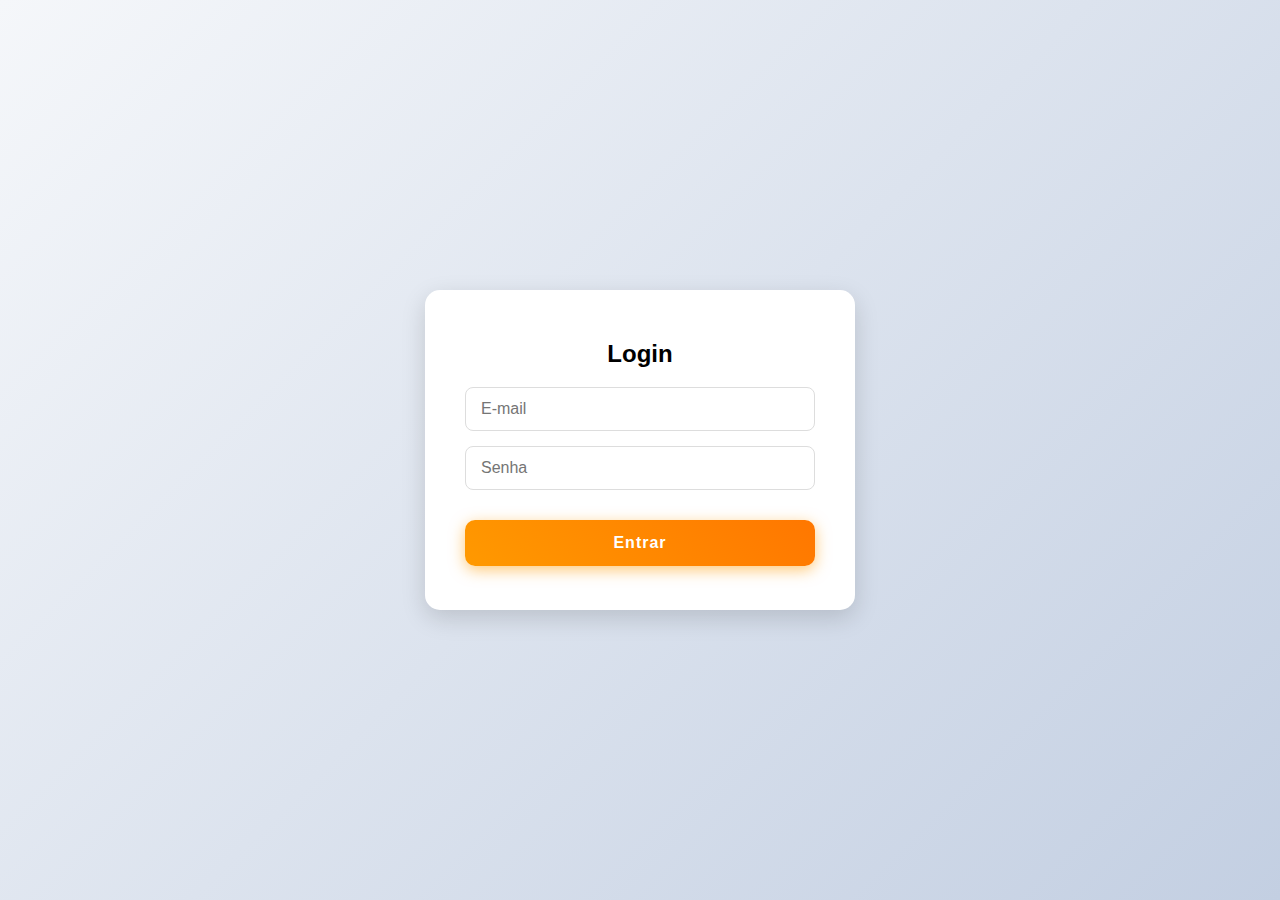
<file: index.html>
<!DOCTYPE html>
<html lang="pt-BR">
<head>
  <meta charset="UTF-8">
  <title>Login</title>
  <link rel="stylesheet" href="style.css">
</head>
<body>
  <div class="login-container">
    <h2>Login</h2>
    <form id="loginForm">
      <input type="email" id="email" placeholder="E-mail" required>
      <input type="password" id="senha" placeholder="Senha" required>
      <button type="submit">Entrar</button>
      <p id="mensagemErro" class="erro"></p>
    </form>
  </div>
  <script type="module" src="login.js"></script>
</body>
</html>
</file>
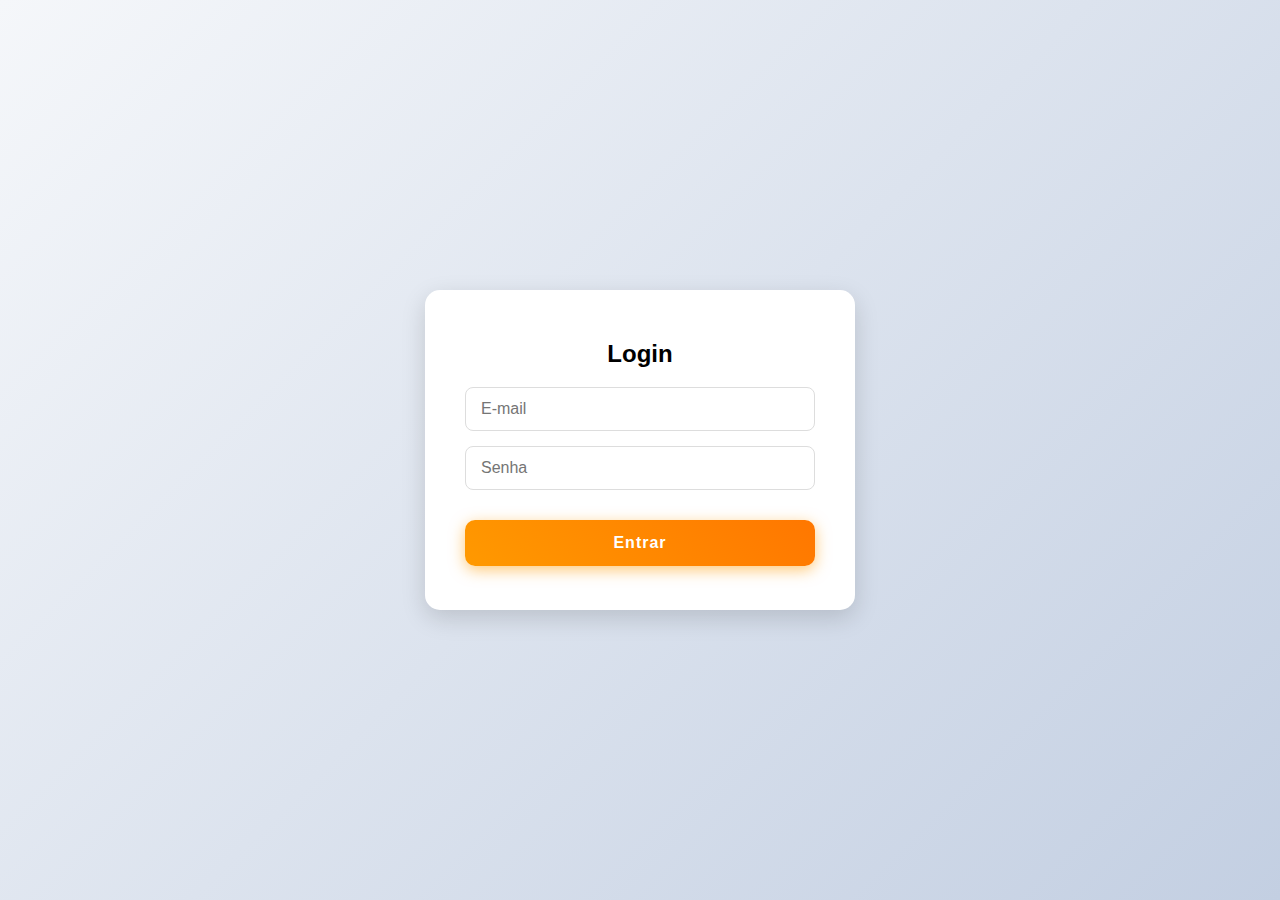
<file: bem-vindo.html>
<!DOCTYPE html>
<html lang="pt-BR">
<head>
  <meta charset="UTF-8" />
  <title>Boas-Vindas</title>
  <link rel="stylesheet" href="style.css" />
</head>
<body>
  <div class="login-container">
    <h2 id="mensagemBoasVindas"></h2>
    <button id="btnLogout">Sair</button>
  </div>

  <script src="bem-vindo.js"></script>
</body>
</html>
</file>
<file: style.css>
body {
  font-family: 'Segoe UI', Tahoma, Geneva, Verdana, sans-serif;
  background: linear-gradient(135deg, #f5f7fa, #c3cfe2);
  display: flex;
  align-items: center;
  justify-content: center;
  height: 100vh;
  margin: 0;
}

.login-container {
  background-color: #fff;
  padding: 30px 40px;
  border-radius: 15px;
  box-shadow: 0 8px 24px rgba(0, 0, 0, 0.15);
  width: 350px;
  text-align: center;
  transition: transform 0.3s ease, box-shadow 0.3s ease;
}

.login-container:hover {
  transform: translateY(-5px);
  box-shadow: 0 12px 32px rgba(0, 0, 0, 0.25);
}

input {
  display: block;
  width: 100%;
  margin: 15px 0;
  padding: 12px 15px;
  box-sizing: border-box;
  border: 1.5px solid #ddd;
  border-radius: 8px;
  font-size: 16px;
  transition: border-color 0.3s ease, box-shadow 0.3s ease;
}

input:focus {
  border-color: #ff9900;
  box-shadow: 0 0 8px #ff9900aa;
  outline: none;
  background-color: #fff8f1;
}

button {
  padding: 14px;
  width: 100%;
  background: linear-gradient(45deg, #ff9900, #ff7700);
  color: white;
  border: none;
  border-radius: 10px;
  font-weight: 700;
  font-size: 16px;
  letter-spacing: 1px;
  transition: background 0.4s ease, box-shadow 0.3s ease;
  margin-top: 15px;
  cursor: pointer;
  box-shadow: 0 4px 15px #ff990088;
}

button:hover {
  background: linear-gradient(45deg, #ff7700, #ff5500);
  box-shadow: 0 6px 20px #ff770088;
}

.erro {
  color: #d93025;
  font-size: 14px;
  margin-top: 12px;
  font-weight: 600;
  text-align: left;
  padding-left: 5px;
}

button.logout {
  background-color: #dc3545;
  box-shadow: 0 4px 15px #dc354588;
  margin-top: 20px;
  font-weight: 700;
  letter-spacing: 1px;
}

button.logout:hover {
  background-color: #b02a37;
  box-shadow: 0 6px 20px #b02a3788;
}
</file>
